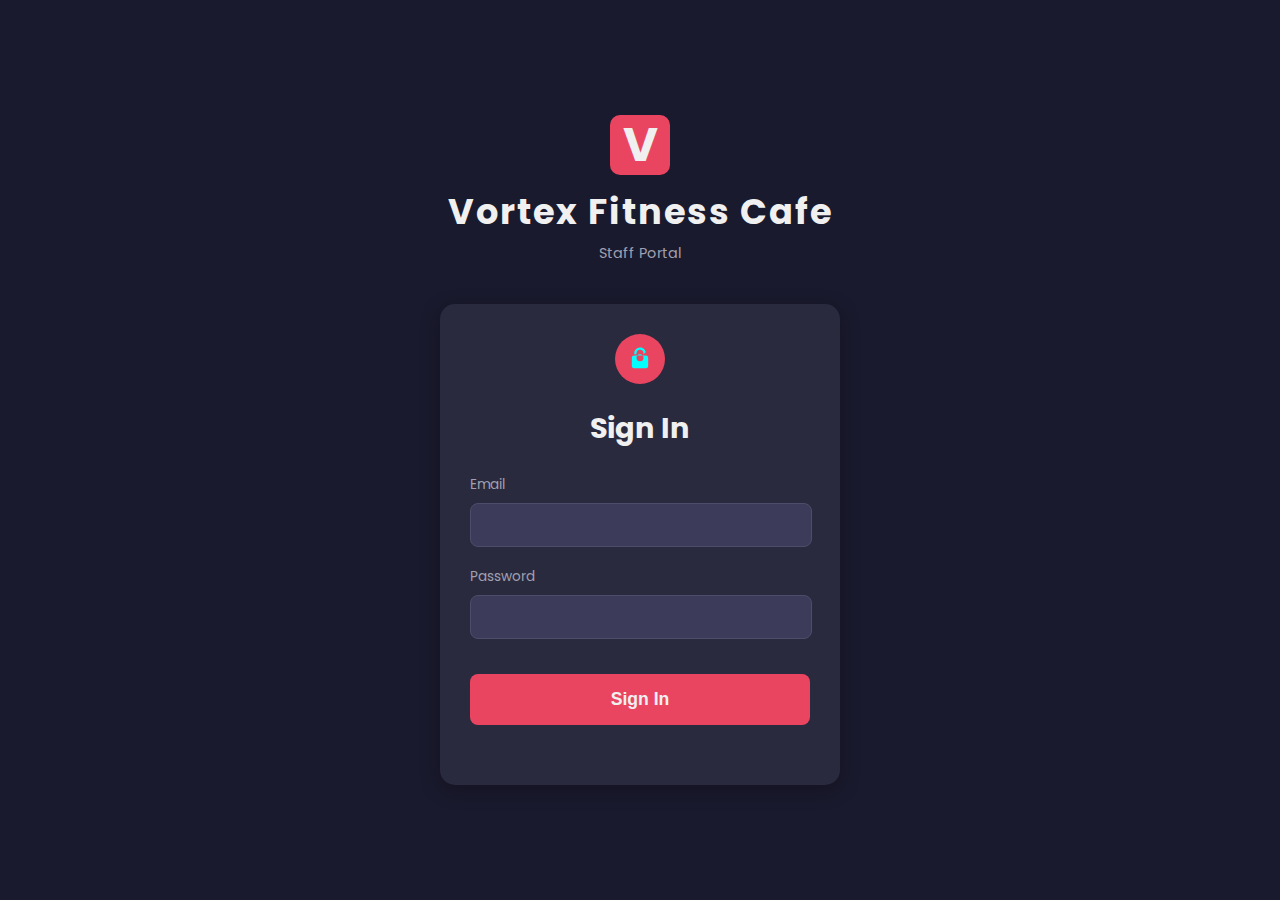
<file: Cafe/index.html>
<!DOCTYPE html>
<html lang="en">
<head>
    <meta charset="UTF-8">
    <meta name="viewport" content="width=device-width, initial-scale=1.0">
    <title>Vortex Staff Portal - Sign In</title>
    <link rel="stylesheet" href="style.css">
</head>
<body>
    <div class="container">
        <div class="header">
            <div class="logo">V</div>
            <h1>Vortex Fitness Cafe</h1>
            <p>Staff Portal</p>
        </div>
        <div class="login-card">
            <div class="lock-icon">
                <img src="[data-uri]" alt="Lock Icon">
            </div>
            <h2>Sign In</h2>
            <form id="loginForm">
                <div class="input-group">
                    <label for="email">Email</label>
                    <input type="email" id="email" name="email" value="" required>
                </div>
                <div class="input-group">
                    <label for="password">Password</label>
                    <input type="password" id="password" name="password" value="" required>
                </div>
                <button type="submit" class="sign-in-button">Sign In</button>
            </form>
            <p class="demo-credentials"></p>
        </div>
    </div>
    <script src="main.js"></script>
</body>
</html>
</file>
<file: Cafe/style.css>
@import url('https://fonts.googleapis.com/css2?family=Poppins:wght@300;400;500;600;700&display=swap');

:root {
    --dark-bg: #1a1a2e;
    --card-bg: #2a2a3e;
    --red-vortex: #e94560;
    --text-color: #f0f0f0;
    --input-bg: #3c3c5a;
    --input-border: #4d4d6b;
    --placeholder-color: #a0a0b0;
}

body {
    font-family: 'Poppins', sans-serif;
    background-color: var(--dark-bg);
    color: var(--text-color);
    display: flex;
    justify-content: center;
    align-items: center;
    min-height: 100vh;
    margin: 0;
    box-sizing: border-box;
    padding: 20px;
}

.container {
    text-align: center;
    width: 100%;
    max-width: 400px;
}

.header {
    margin-bottom: 40px;
}

.logo {
    background-color: var(--red-vortex);
    color: var(--text-color);
    width: 60px;
    height: 60px;
    border-radius: 10px;
    display: flex;
    justify-content: center;
    align-items: center;
    font-size: 3em;
    font-weight: 700;
    margin: 0 auto 10px auto;
}

h1 {
    font-size: 2.2em;
    margin: 0;
    color: var(--text-color);
    letter-spacing: 2px;
}

.header p {
    font-size: 0.9em;
    color: var(--placeholder-color);
    margin-top: 5px;
}

.login-card {
    background-color: var(--card-bg);
    padding: 30px;
    border-radius: 15px;
    box-shadow: 0 5px 20px rgba(0, 0, 0, 0.3);
    text-align: center;
}

.lock-icon {
    width: 50px;
    height: 50px;
    background-color: var(--red-vortex);
    border-radius: 50%;
    display: flex;
    justify-content: center;
    align-items: center;
    margin: 0 auto 20px auto;
}

.lock-icon img {
    width: 28px;
    height: 28px;
    filter: invert(100%); /* Make SVG icon white if it's black */
}

h2 {
    font-size: 1.8em;
    margin-bottom: 25px;
    color: var(--text-color);
}

.input-group {
    margin-bottom: 20px;
    text-align: left;
}

.input-group label {
    display: block;
    font-size: 0.85em;
    margin-bottom: 8px;
    color: var(--placeholder-color);
}

.input-group input[type="email"],
.input-group input[type="password"] {
    width: calc(100% - 20px);
    padding: 12px 10px;
    background-color: var(--input-bg);
    border: 1px solid var(--input-border);
    border-radius: 8px;
    color: var(--text-color);
    font-size: 1em;
    transition: border-color 0.3s ease;
}

.input-group input[type="email"]::placeholder,
.input-group input[type="password"]::placeholder {
    color: var(--placeholder-color);
}

.input-group input[type="email"]:focus,
.input-group input[type="password"]:focus {
    border-color: var(--red-vortex);
    outline: none;
}

.sign-in-button {
    width: 100%;
    padding: 15px;
    background-color: var(--red-vortex);
    color: var(--text-color);
    border: none;
    border-radius: 8px;
    font-size: 1.1em;
    font-weight: 600;
    cursor: pointer;
    transition: background-color 0.3s ease, transform 0.2s ease;
    margin-top: 15px;
}

.sign-in-button:hover {
    background-color: #cf3a52; /* Slightly darker red */
    transform: translateY(-2px);
}

.sign-in-button:active {
    transform: translateY(0);
}

.demo-credentials {
    font-size: 0.75em;
    color: var(--placeholder-color);
    margin-top: 30px;
    line-height: 1.4;
}

/* Responsive adjustments */
@media (max-width: 480px) {
    .login-card {
        padding: 25px;
    }

    h1 {
        font-size: 1.8em;
    }

    h2 {
        font-size: 1.5em;
    }

    .logo {
        width: 50px;
        height: 50px;
        font-size: 2.5em;
    }
}
</file>
